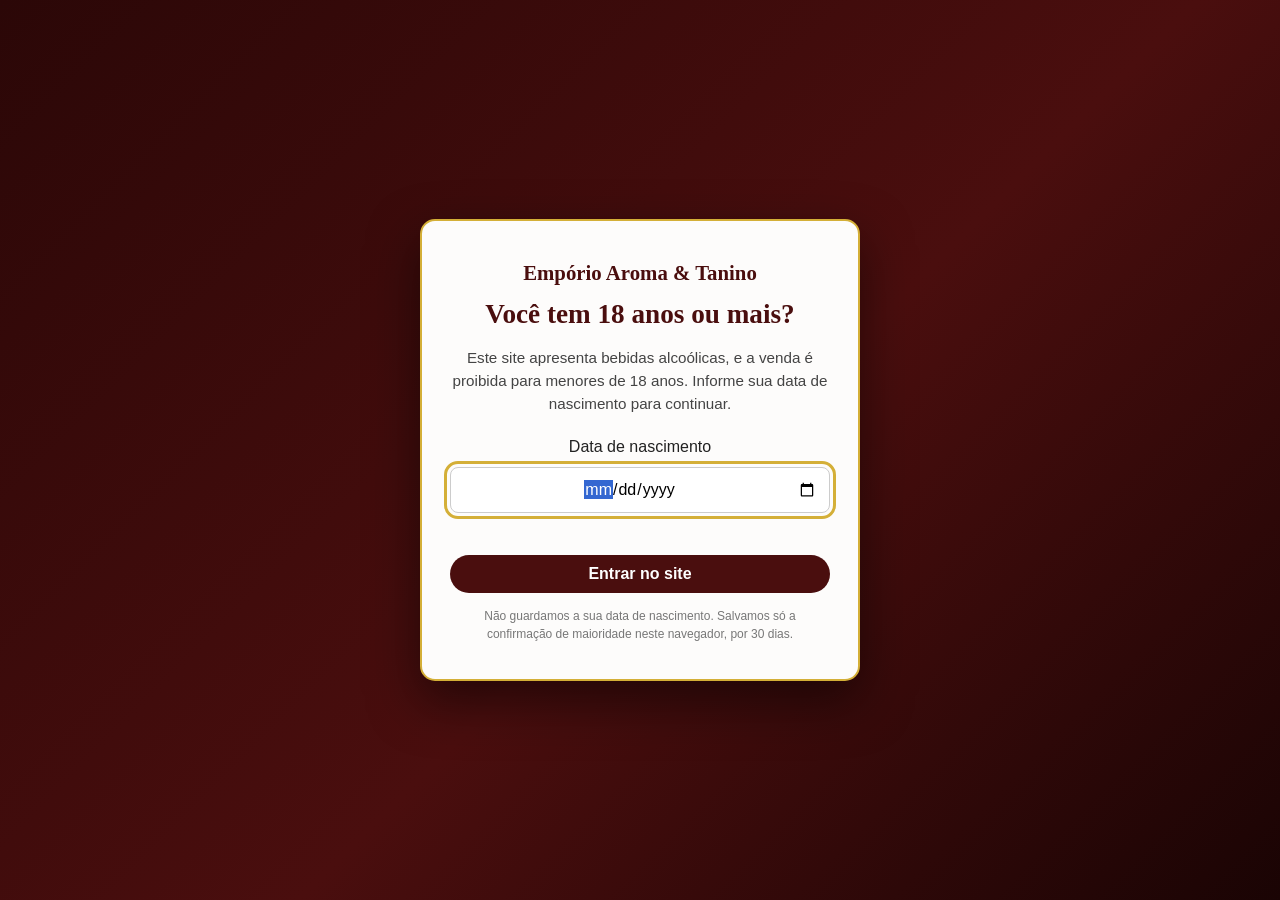
<file: produto.html>
<!DOCTYPE html>
<html lang="pt-br">
<head>
    <meta charset="UTF-8">
    <meta name="viewport" content="width=device-width, initial-scale=1.0">
    <meta http-equiv="Content-Security-Policy" content="default-src 'none'; script-src 'self'; style-src 'self' https://fonts.googleapis.com; font-src https://fonts.gstatic.com; img-src 'self' data:; connect-src 'self'; base-uri 'none'; form-action 'none'; object-src 'none'">
    <meta name="referrer" content="strict-origin-when-cross-origin">
    <title>Produto - Empório Aroma e Tanino</title>

    <link rel="preconnect" href="https://fonts.googleapis.com">
    <link rel="preconnect" href="https://fonts.gstatic.com" crossorigin>
    <link rel="stylesheet" href="https://fonts.googleapis.com/css2?family=Montserrat:wght@300;400;500;700&family=Playfair+Display:wght@400;700&display=swap">
    <link rel="stylesheet" href="https://fonts.googleapis.com/css2?family=Material+Symbols+Outlined:opsz,wght,FILL,GRAD@24,400,0,0">
    <link rel="stylesheet" href="style.css">
    <script src="js/seguranca.js"></script>
    <script src="js/idade.js"></script>
</head>
<body>

    <header>
        <a href="index.html" class="logo">Empório Aroma &amp; Tanino</a>
        <button type="button" class="btn-carrinho" id="abrir-carrinho" aria-label="Abrir meu pedido">
            <span class="material-symbols-outlined" aria-hidden="true">shopping_bag</span>
            <span class="contador-carrinho">0</span>
        </button>
        <nav aria-label="Menu principal">
            <ul>
                <li><a href="index.html?categoria=vinho#vitrine">Vinhos</a></li>
                <li><a href="index.html?categoria=queijo#vitrine">Queijos</a></li>
                <li><a href="index.html?categoria=salame#vitrine">Salames</a></li>
                <li><a href="index.html?categoria=pao#vitrine">Pães</a></li>
                <li><a href="index.html#contato">Contato</a></li>
            </ul>
        </nav>
    </header>

    <a href="index.html#vitrine" class="voltar">&larr; Voltar para a vitrine</a>

    <main class="produto-pagina" id="produto-detalhe">
        <div class="produto-imagem" id="produto-imagem"></div>

        <div class="produto-info">
            <div class="selos" id="produto-selos"></div>
            <h1 id="produto-nome"></h1>
            <p class="peso" id="produto-peso"></p>
            <span class="preco" id="produto-preco"></span>
            <p class="texto" id="produto-texto"></p>

            <div class="caixa-frete">
                <label for="cep">Calcular frete e prazo (simulação):</label>
                <input type="text" id="cep" placeholder="00000-000" maxlength="9" inputmode="numeric" autocomplete="postal-code">
                <button id="btn-frete" type="button">Calcular</button>
                <p id="resultado-frete" aria-live="polite"></p>
            </div>

            <button type="button" class="btn-comprar btn-add" id="produto-add">
                <span class="material-symbols-outlined" aria-hidden="true">add_shopping_cart</span>
                Adicionar ao pedido
            </button>
        </div>
    </main>

    <div class="erro-produto" id="produto-erro" hidden>
        <h1>Produto não encontrado</h1>
        <p>Esse produto não está disponível ou o link está incorreto.</p>
        <a href="index.html#vitrine" class="btn-banner">Ver a vitrine</a>
    </div>

    <footer id="contato">
        <div class="footer-content">
            <p><strong>Empório Aroma &amp; Tanino</strong> - Tradição italiana à mesa</p>
            <p>Porto Alegre, RS</p>
            <p>Siga-nos: @aromaetanino</p>
            <hr>
            <p class="aviso-legal">Beba com moderação. Venda proibida para menores de 18 anos.</p>
            <p class="aviso-demo-rodape">Projeto de demonstração: produtos, preços e contatos fictícios.</p>
        </div>
    </footer>

    <a class="whats-flutuante" href="#" target="_blank" rel="noopener noreferrer" aria-label="Falar no WhatsApp">
        <span class="material-symbols-outlined" aria-hidden="true">chat</span>
    </a>

    <script src="js/whatsapp.js" defer></script>
    <script src="js/produtos.js" defer></script>
    <script src="js/carrinho.js" defer></script>
    <script src="js/produto.js" defer></script>
    <script src="js/frete.js" defer></script>
</body>
</html>
</file>
<file: style.css>
/* ============ 1. Reset e globais ============ */
* { margin: 0; padding: 0; box-sizing: border-box; }

html { scroll-behavior: smooth; scroll-padding-top: 20px; }

body {
    font-family: 'Montserrat', sans-serif;
    background-color: #fdfcfb;
    color: #222;
    line-height: 1.5;
}
body.sem-rolagem { overflow: hidden; }

h1, h2, h3 { font-family: 'Playfair Display', serif; }
img { max-width: 100%; display: block; }
[hidden] { display: none !important; }

a:focus-visible, button:focus-visible, input:focus-visible {
    outline: 3px solid #D4AF37;
    outline-offset: 3px;
}

/* ============ 2. Header e menu ============ */
header {
    position: relative;
    background-color: #4A0E0E;
    color: #F5F5DC;
    padding: 30px 20px;
    text-align: center;
}

.logo {
    font-family: 'Playfair Display', serif;
    font-size: 2.2rem;
    font-weight: 700;
    color: #F5F5DC;
    text-decoration: none;
}

nav ul {
    list-style: none;
    display: flex;
    justify-content: center;
    flex-wrap: wrap;
    margin-top: 15px;
}
nav ul li { margin: 0 18px; font-weight: bold; text-transform: uppercase; }
nav ul li a {
    color: inherit;
    text-decoration: none;
    display: inline-block;
    transition: color 0.3s, transform 0.3s;
}
nav ul li a:hover { color: #D4AF37; transform: scale(1.1); }

.btn-carrinho {
    position: absolute;
    top: 22px;
    right: 22px;
    display: flex;
    align-items: center;
    gap: 6px;
    background: transparent;
    color: #F5F5DC;
    border: 2px solid #D4AF37;
    border-radius: 50px;
    padding: 6px 14px;
    font-family: inherit;
    font-weight: 700;
    cursor: pointer;
    transition: background-color 0.3s, color 0.3s;
}
.btn-carrinho:hover { background: #D4AF37; color: #4A0E0E; }

/* ============ 3. Banner e faixa ============ */
.banner {
    position: relative;
    overflow: hidden;
    /* Aparece se a foto não carregar */
    background: linear-gradient(135deg, #2b0707 0%, #4A0E0E 55%, #1a0404 100%);
    min-height: 460px;
    display: flex;
    align-items: center;
    justify-content: center;
    text-align: center;
    color: white;
    padding: 40px 20px;
}

/* A foto, com zoom lento */
.banner::before {
    content: '';
    position: absolute;
    inset: 0;
    background: url('img/banner-1.jpg') center 80% / cover no-repeat;
    animation: zoom-lento 20s ease-in-out infinite alternate;
}

/* Camada escura para o texto ficar legível */
.banner::after {
    content: '';
    position: absolute;
    inset: 0;
    background: rgba(0, 0, 0, 0.5);
}

.banner-content {
    position: relative;
    z-index: 2;
}

@keyframes zoom-lento {
    from { transform: scale(1); }
    to   { transform: scale(1.12); }
}

@media (prefers-reduced-motion: reduce) {
    .banner::before { animation: none; }
}
.banner-content h1 {
    text-shadow: 2px 2px 10px rgba(0, 0, 0, 0.8);
    font-size: 3rem;
    margin-bottom: 10px;
}
.banner-content p { font-size: 1.1rem; max-width: 560px; margin: 0 auto; }

.btn-banner {
    display: inline-block;
    margin-top: 20px;
    padding: 12px 30px;
    background-color: #D4AF37;
    color: #4A0E0E;
    text-decoration: none;
    font-weight: bold;
    border-radius: 5px;
    transition: background-color 0.3s, transform 0.3s;
}
.btn-banner:hover { background-color: white; transform: translateY(-2px); }

.faixa {
    display: flex;
    justify-content: center;
    flex-wrap: wrap;
    gap: 10px 50px;
    padding: 20px;
    background: #f6ecd0;
    color: #4A0E0E;
    font-weight: 500;
    text-align: center;
}

/* ============ 4. Filtros e categorias ============ */
.filtros {
    display: flex;
    flex-wrap: wrap;
    justify-content: center;
    gap: 10px;
    padding: 40px 20px 0;
}
.filtro {
    font-family: inherit;
    font-weight: 500;
    padding: 8px 20px;
    border: 2px solid #D4AF37;
    background: white;
    color: #4A0E0E;
    border-radius: 50px;
    cursor: pointer;
    transition: background-color 0.3s, color 0.3s;
}
.filtro:hover { background: #f6ecd0; }
.filtro.ativo { background: #4A0E0E; border-color: #4A0E0E; color: #fff; }

.categoria { max-width: 1200px; margin: 0 auto; padding: 40px 20px 0; }
.categoria > h2 { text-align: center; font-size: 1.8rem; color: #4A0E0E; }
.categoria > h2::after {
    content: '';
    display: block;
    width: 60px;
    height: 3px;
    background: #D4AF37;
    margin: 10px auto 0;
}

/* ============ 5. Cards ============ */
.vitrine {
    display: flex;
    justify-content: center;
    flex-wrap: wrap;
    gap: 30px;
    padding: 30px 0;
}

.vinho-card {
    display: flex;
    flex-direction: column;
    background-color: white;
    border: 2px solid #D4AF37;
    border-radius: 15px;
    padding: 20px;
    text-align: center;
    width: 100%;
    max-width: 280px;
    transition: transform 0.4s, box-shadow 0.4s;
    box-shadow: 0 4px 15px rgba(0, 0, 0, 0.1);
    overflow: hidden;
}
.vinho-card:hover { transform: translateY(-8px); box-shadow: 0 12px 28px rgba(74, 14, 14, 0.25); }

.card-foto { display: block; }
.vinho-card img {
    width: 100%;
    height: 240px;
    object-fit: contain;
    mix-blend-mode: multiply;
    margin-bottom: 12px;
}
.vinho-card h3 { font-size: 1.15rem; margin: 8px 0 2px; }

.selos { display: flex; justify-content: center; gap: 6px; flex-wrap: wrap; }
.selo {
    font-size: 0.72rem;
    font-weight: 500;
    color: #4A0E0E;
    background: #f6ecd0;
    border-radius: 50px;
    padding: 2px 10px;
}
.selo-18 { background: #4A0E0E; color: #F5F5DC; }

.peso { font-size: 0.8rem; color: #888; }
.descricao { font-size: 0.9rem; color: #666; flex: 1; margin-top: 4px; }
.preco { font-size: 1.5rem; color: #4A0E0E; font-weight: 700; display: block; margin: 10px 0; }

.sem-foto {
    height: 240px;
    display: flex;
    align-items: center;
    justify-content: center;
    background: #f6f1ea;
    border-radius: 10px;
    margin-bottom: 12px;
    color: #4A0E0E;
}
.sem-foto .material-symbols-outlined { font-size: 72px; opacity: 0.5; }

/* ============ 6. Botões ============ */
.btn-comprar {
    text-decoration: none;
    background-color: #4A0E0E;
    color: white;
    border: none;
    padding: 10px 15px;
    border-radius: 50px;
    cursor: pointer;
    display: flex;
    align-items: center;
    justify-content: center;
    gap: 8px;
    font-family: inherit;
    font-size: 1rem;
    font-weight: bold;
    transition: background-color 0.3s, color 0.3s, transform 0.3s;
    width: 100%;
    margin-top: 10px;
}
.btn-comprar:hover { background-color: #D4AF37; color: #4A0E0E; transform: scale(1.03); }

.btn-whats { background-color: #1fa855; }
.btn-whats:hover { background-color: #25D366; color: white; }

.btn-detalhes {
    display: block;
    margin-top: 12px;
    color: #4A0E0E;
    font-weight: 500;
    font-size: 0.9rem;
    text-decoration: underline;
    text-underline-offset: 4px;
}
.btn-detalhes:hover { color: #D4AF37; }

.whats-flutuante {
    position: fixed;
    right: 20px;
    bottom: 20px;
    width: 58px;
    height: 58px;
    background: #25D366;
    color: #fff;
    border-radius: 50%;
    display: flex;
    align-items: center;
    justify-content: center;
    box-shadow: 0 4px 15px rgba(0, 0, 0, 0.3);
    text-decoration: none;
    z-index: 1000;
    animation: pulso 2s infinite;
}
.whats-flutuante .material-symbols-outlined { font-size: 30px; }

@keyframes pulso {
    0%   { box-shadow: 0 0 0 0 rgba(37, 211, 102, 0.6); }
    70%  { box-shadow: 0 0 0 18px rgba(37, 211, 102, 0); }
    100% { box-shadow: 0 0 0 0 rgba(37, 211, 102, 0); }
}

/* ============ 7. Página de produto ============ */
.voltar { display: inline-block; margin: 25px 40px 0; color: #4A0E0E; font-weight: 500; text-decoration: none; }
.voltar:hover { color: #D4AF37; }

.produto-pagina {
    display: flex;
    gap: 40px;
    padding: 30px 40px 40px;
    max-width: 1100px;
    margin: auto;
    align-items: flex-start;
}
.produto-imagem { flex: 1; }
.produto-imagem img { width: 100%; border-radius: 10px; mix-blend-mode: multiply; }
.produto-imagem .sem-foto { height: 420px; margin-bottom: 0; }
.produto-info { flex: 1; }
.produto-info .selos { justify-content: flex-start; margin-bottom: 10px; }
.produto-info h1 { color: #4A0E0E; font-size: 2rem; }
.produto-info .preco { font-size: 1.8rem; }
.produto-info .texto { margin: 20px 0; line-height: 1.7; }

.caixa-frete { background: #f4f4f4; padding: 20px; border-radius: 8px; margin-bottom: 25px; }
.caixa-frete label { display: block; margin-bottom: 10px; }
.caixa-frete input { padding: 10px; border: 1px solid #ccc; border-radius: 6px; font-family: inherit; }
.caixa-frete button {
    padding: 10px 16px;
    background: #4A0E0E;
    color: #fff;
    border: none;
    border-radius: 6px;
    cursor: pointer;
    font-family: inherit;
    font-weight: 500;
}
.caixa-frete button:hover { background: #D4AF37; color: #4A0E0E; }
#resultado-frete { margin-top: 10px; font-weight: bold; }

.erro-produto { text-align: center; padding: 80px 20px; }
.erro-produto h1 { color: #4A0E0E; margin-bottom: 10px; }
.erro-produto p { margin-bottom: 20px; }

/* ============ 8. Pedido (carrinho lateral) ============ */
.fundo-carrinho {
    position: fixed;
    inset: 0;
    background: rgba(0, 0, 0, 0.5);
    opacity: 0;
    visibility: hidden;
    transition: opacity 0.3s, visibility 0.3s;
    z-index: 1090;
}
.fundo-carrinho.aberto { opacity: 1; visibility: visible; }

.carrinho {
    position: fixed;
    top: 0;
    right: 0;
    height: 100%;
    width: 100%;
    max-width: 400px;
    background: #fdfcfb;
    z-index: 1100;
    display: flex;
    flex-direction: column;
    transform: translateX(100%);
    visibility: hidden;
    transition: transform 0.3s, visibility 0.3s;
    box-shadow: -8px 0 30px rgba(0, 0, 0, 0.25);
}
.carrinho.aberto { transform: none; visibility: visible; }

.carrinho-topo {
    display: flex;
    justify-content: space-between;
    align-items: center;
    padding: 20px;
    background: #4A0E0E;
    color: #F5F5DC;
}
.carrinho-fechar { background: none; border: 0; color: inherit; font-size: 2rem; line-height: 1; cursor: pointer; }

.carrinho-itens { flex: 1; overflow-y: auto; padding: 20px; }
.item-carrinho {
    display: flex;
    justify-content: space-between;
    align-items: center;
    gap: 12px;
    padding: 12px 0;
    border-bottom: 1px solid #eee;
}
.item-carrinho span { display: block; font-size: 0.85rem; color: #666; }
.qtd { display: flex; align-items: center; gap: 10px; }
.qtd button {
    width: 30px;
    height: 30px;
    border-radius: 50%;
    border: 2px solid #D4AF37;
    background: #fff;
    color: #4A0E0E;
    font-weight: 700;
    cursor: pointer;
}
.carrinho-itens .vazio { text-align: center; color: #666; margin-top: 30px; }

.carrinho-rodape { padding: 20px; border-top: 1px solid #eee; }
.carrinho-total { display: flex; justify-content: space-between; font-size: 1.2rem; margin-bottom: 10px; }
.aviso-demo { font-size: 0.75rem; color: #888; text-align: center; margin-top: 10px; }

/* ============ 9. Rodapé ============ */
footer {
    background-color: #4A0E0E;
    color: #F5F5DC;
    text-align: center;
    padding: 40px 20px;
    margin-top: 60px;
    font-size: 0.9rem;
    line-height: 1.6;
}
footer hr { border: 0; border-top: 1px solid rgba(245, 245, 220, 0.2); margin: 20px auto; width: 50%; }
.aviso-legal { font-weight: bold; color: #D4AF37; text-transform: uppercase; font-size: 0.8rem; }
.aviso-demo-rodape { margin-top: 10px; font-size: 0.8rem; opacity: 0.7; }

/* ============ 10. Responsivo e acessibilidade ============ */
@media (max-width: 768px) {
    .banner-content h1 { font-size: 2.1rem; }
    .logo { font-size: 1.7rem; }
    nav ul li { margin: 6px 10px; }
    .btn-carrinho { position: static; margin: 14px auto 0; }
    .voltar { margin: 20px 20px 0; }
    .produto-pagina { flex-direction: column; padding: 20px; }
}

@media (prefers-reduced-motion: reduce) {
    html { scroll-behavior: auto; }
    * { animation: none !important; transition: none !important; }
}

/* ============ 11. Verificação de maioridade (+18) ============ */
html.verificar-idade body > :not(.portao-idade) {
    visibility: hidden;
}

.portao-idade {
    position: fixed;
    inset: 0;
    z-index: 2000;
    display: flex;
    align-items: center;
    justify-content: center;
    padding: 20px;
    overflow-y: auto;
    background: linear-gradient(135deg, #2b0707 0%, #4A0E0E 55%, #1a0404 100%);
}

.portao-caixa {
    width: 100%;
    max-width: 440px;
    background: #fdfcfb;
    border: 2px solid #D4AF37;
    border-radius: 15px;
    padding: 36px 28px;
    text-align: center;
    box-shadow: 0 20px 50px rgba(0, 0, 0, 0.5);
}

.portao-marca {
    font-family: 'Playfair Display', serif;
    font-weight: 700;
    font-size: 1.3rem;
    color: #4A0E0E;
    margin-bottom: 6px;
}

.portao-caixa h2 {
    color: #4A0E0E;
    font-size: 1.7rem;
    margin-bottom: 12px;
}

.portao-texto {
    color: #444;
    font-size: 0.95rem;
    margin-bottom: 20px;
}

.portao-form label {
    display: block;
    font-weight: 500;
    margin-bottom: 8px;
}

.portao-form input {
    width: 100%;
    padding: 12px;
    border: 1px solid #ccc;
    border-radius: 8px;
    font-family: inherit;
    font-size: 1rem;
    text-align: center;
}

.portao-erro {
    min-height: 1.5em;
    margin-top: 10px;
    color: #b00020;
    font-weight: 500;
    font-size: 0.9rem;
}

.portao-privacidade {
    margin-top: 14px;
    color: #777;
    font-size: 0.75rem;
}
</file>
